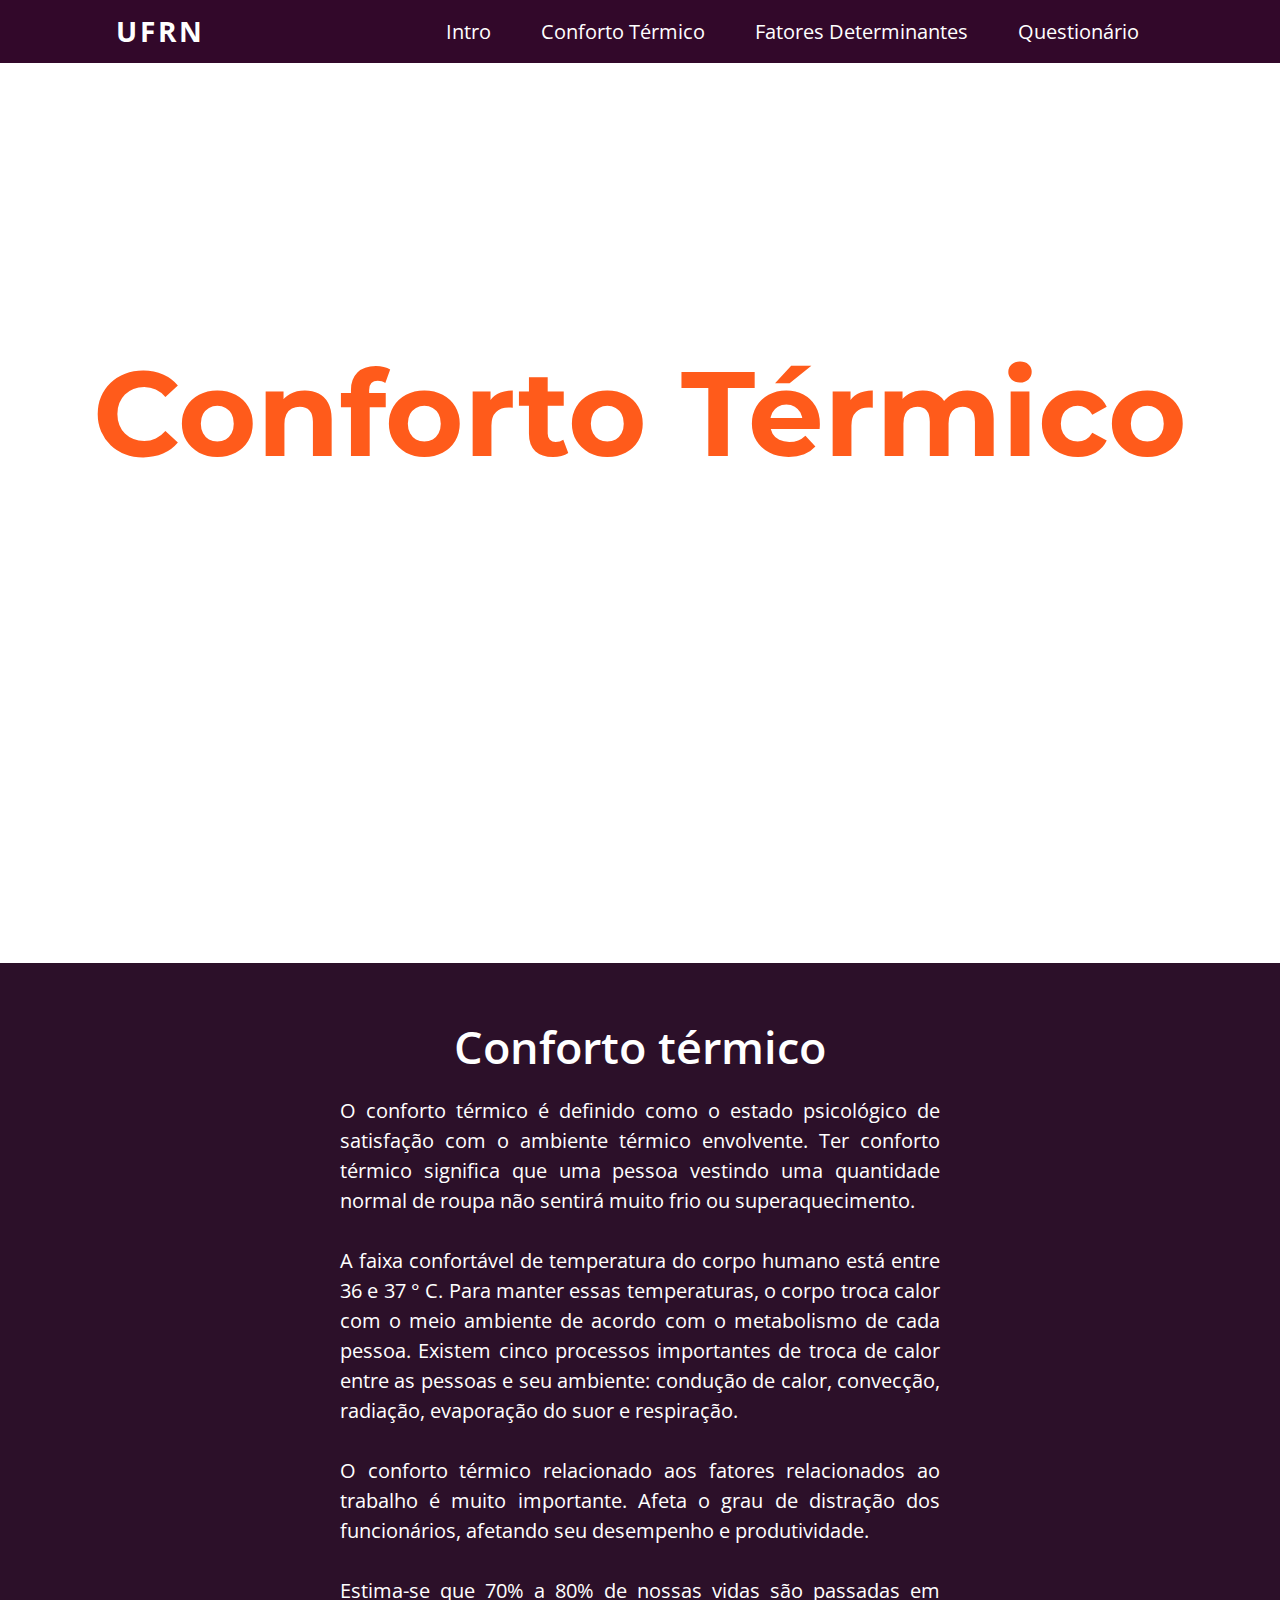
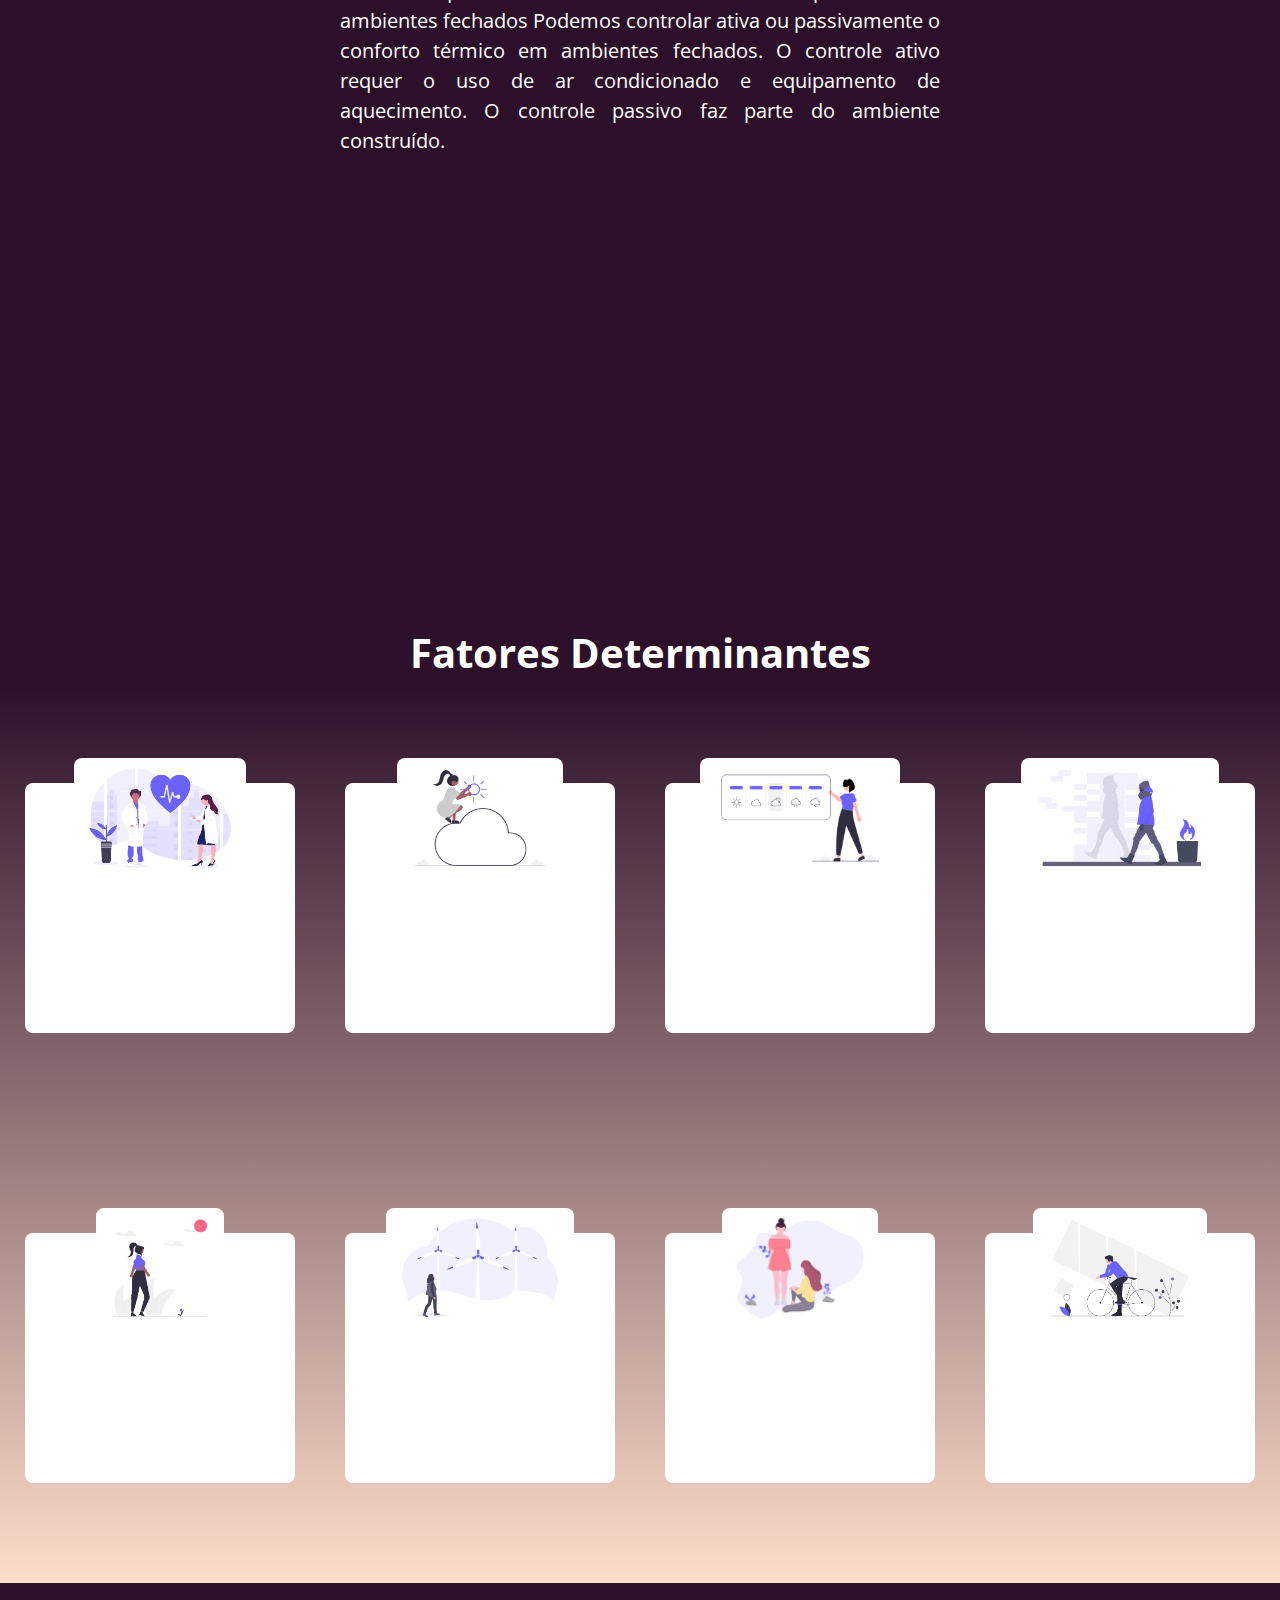
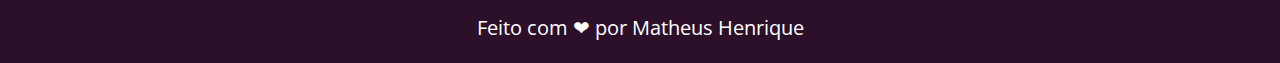
<file: index.html>
<!DOCTYPE html>
<html lang="PT-br">

<head>
    <meta charset="UTF-8">
    <meta http-equiv="X-UA-Compatible" content="IE=edge">
    <meta name="viewport" content="width=device-width, initial-scale=1.0">
    <title>Conforto Térmico</title>
    <link rel="preconnect" href="https://fonts.googleapis.com">
    <link rel="preconnect" href="https://fonts.gstatic.com" crossorigin>
    <link
            href="https://fonts.googleapis.com/css2?family=Montserrat:wght@900&family=Open+Sans:ital,wght@0,400;0,700;1,400&display=swap"
            rel="stylesheet">
    <link rel="stylesheet" href="/styles.css">

</head>

<body class="bg.png">
<nav>
    <a id="logo" href="/">UFRN</a>
    <div class="mobile-menu">
        <div class="line1"></div>
        <div class="line2"></div>
        <div class="line3"></div>
    </div>
    <ul class="layout-list">
        <li><a href="#intro">Intro</a></li>
        <li><a href="#confortoTer">Conforto Térmico</a></li>
        <li><a href="#cartoes">Fatores Determinantes</a></li>
        <li><a href="https://docs.google.com/forms/d/e/1FAIpQLSdrsIwB8OnoqWvyZc_BVTZDRlxgDA3BuiVXQ8JrOem12CsbLg/viewform?embedded=true">Questionário</a></li>
    </ul>
</nav>


<section id="intro">
    <h1>Conforto Térmico</h1>
</section>
<main>
    <section id="confortoTer" class="conforto-content">
        <div class="">
            <h2>Conforto térmico</h2>
            <p>O conforto térmico é definido como o estado psicológico de satisfação
                com o ambiente térmico envolvente. Ter conforto térmico significa que uma
                pessoa vestindo uma quantidade normal de roupa não sentirá muito frio ou superaquecimento.
                <br>
                <br>
                A faixa confortável de temperatura do corpo humano está entre 36 e 37 ° C. Para manter essas
                temperaturas, o corpo troca calor com o meio ambiente de acordo com o metabolismo de cada pessoa.
                Existem cinco processos importantes de troca de calor entre as pessoas e seu ambiente: condução de
                calor, convecção, radiação, evaporação do suor e respiração.
                <br>
                <br>
                O conforto térmico relacionado aos fatores relacionados ao trabalho é muito importante. Afeta o grau
                de distração dos funcionários, afetando seu desempenho e produtividade.
                <br>
                <br>
                Estima-se que 70% a 80% de nossas vidas são passadas em ambientes fechados Podemos controlar ativa
                ou
                passivamente o conforto térmico em ambientes fechados. O controle ativo requer o uso de ar
                condicionado
                e equipamento de aquecimento. O controle passivo faz parte do ambiente construído.
            </p>
        </div>
    </section>

    <section class="fatores">
        <h1>Fatores Determinantes</h1>
    </section>

    <section id="cartoes" class="card-container">


        <div class="card">
            <div class="imgCard">
                <img class="saude" src="/assets/saude.png" alt="saúde">
            </div>
            <div class="card-content">
                <h2>Saúde</h2>
                <p>Estado de espírito que expressa satisfação com o ambiente circundante.
                </p>
            </div>
        </div>

        <div class="card">
            <div class="imgCard">
                <img class="saude" src="/assets/temperature.png" alt="temperatura">
            </div>
            <div class="card-content">
                <h2>Temperatura</h2>
                <p>A temperatura do ar por meio de ar-condicionado ou a ventilação natural (21°c a 25°c).
                </p>
            </div>
        </div>

        <div class="card">
            <div class="imgCard">
                <img class="saude" src="/assets/umidade.png" alt="umidade">
            </div>
            <div class="card-content">
                <h2>Umidade</h2>
                <p>A umidade do ar confortável gira em torno de 40% a 60% de umidade relativa.
                </p>
            </div>
        </div>

        <div class="card">
            <div class="imgCard">
                <img class="saude" src="/assets/parede.png" alt="objetos">
            </div>
            <div class="card-content">
                <h2>Objetos</h2>
                <p>Paredes e objetos podem absorver calor, assim atingindo o seu conforto
                    térmico.
                </p>
            </div>
        </div>

        <div class="card">
            <div class="imgCard">
                <img class="saude" src="/assets/radiacao.png" alt="radiacao">
            </div>
            <div class="card-content">
                <h2>Radiação</h2>
                <p>É a troca de calor entre dois corpos por ondas eletromagnéticas.
                    (ex. seu corpo e o sol)
                </p>
            </div>
        </div>

        <div class="card">
            <div class="imgCard">
                <img class="saude" src="/assets/vento.png" alt="vento">
            </div>
            <div class="card-content">
                <h2>Vento</h2>
                <p>Com a ação do vento, você sente menos calor, velocidade do ar
                    foi aumentada e você consegue evaporar o suor.
                </p>
            </div>
        </div>

        <div class="card">
            <div class="imgCard">
                <img class="saude" src="/assets/roupas.png" alt="roupas">
            </div>
            <div class="card-content">
                <h2>Roupas</h2>
                <p>Usamos roupas conforme as estações do anos, adaptamos as vestimentas
                    ao ambiente.
                </p>
            </div>
        </div>

        <div class="card">
            <div class="imgCard">
                <img class="saude" src="/assets/atividades.png" alt="atividades">
            </div>
            <div class="card-content">
                <h2>Atividades</h2>
                <p>A quantidade de calor que você vai gerar dependendo da atividade que você
                    estiver exercendo.
                </p>
            </div>
        </div>
    </section>
    <footer id='footer' class="footer">
        <a href="">Feito com <span class="heart">❤</span> por Matheus Henrique</a>
    </footer>
</main>
<script src="/mobile-navbar.js"></script>
</body>

</html>
</file>
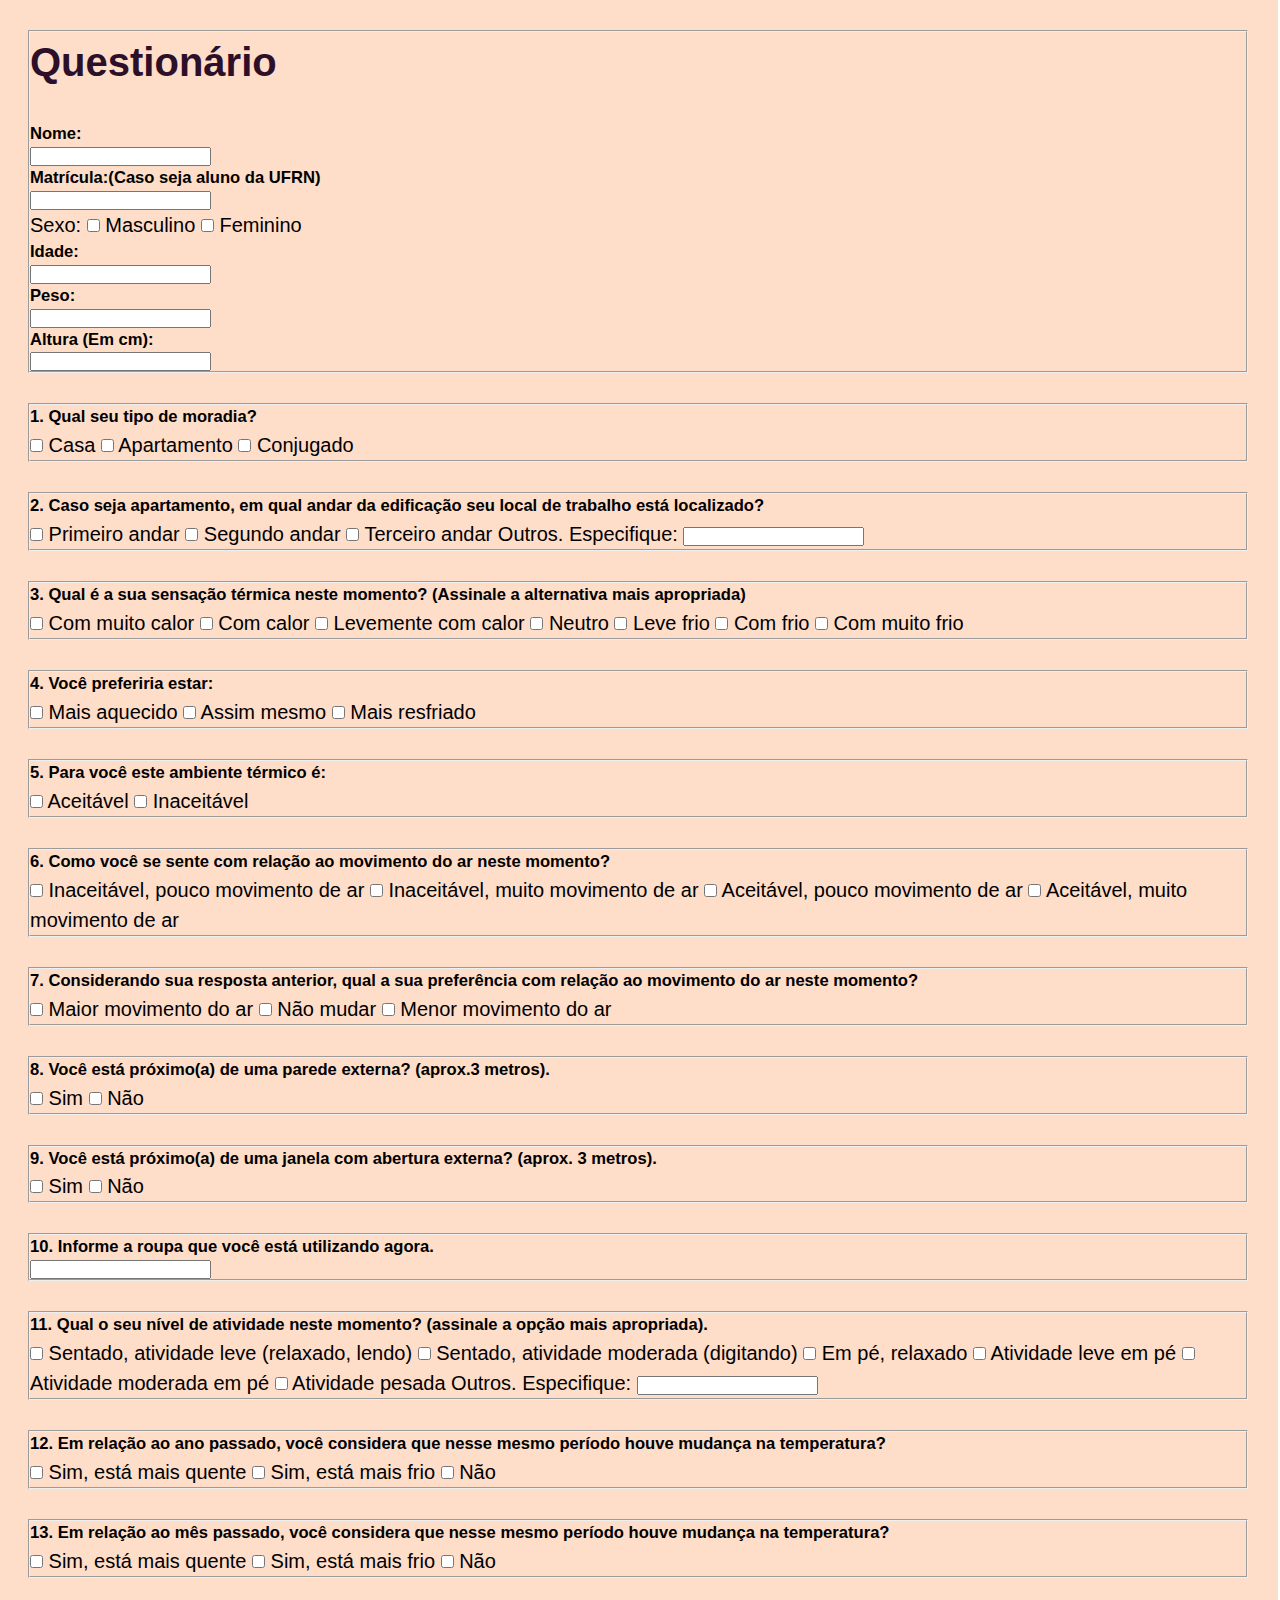
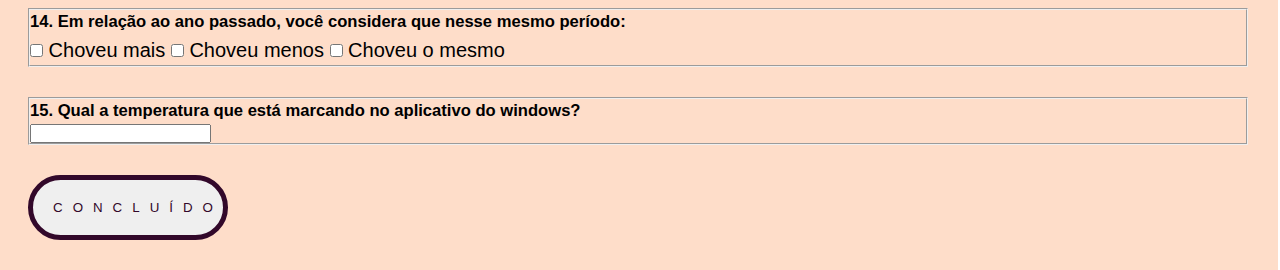
<file: questionario.html>
<html lang="en" xmlns:th="http://www.thymeleaf.org">
<head>
    <meta charset="UTF-8">
    <title>Questionário</title>
    <link rel="stylesheet" href="/styles.css">
</head>

<section class="formulario-container">
    <form method="post" th:object="${pet}" th:action="@{/salvar}">
        <fieldset class="grupo">
            <div>
                <h1>Questionário</h1>
                <br>
                <h5>Nome:</h5>
                <input type="text" name='nome' id="nome" th:field="*{nome}">
            </div>

            <div>
                <h5>Matrícula:(Caso seja aluno da UFRN)</h5>
                <input type="text" name="Matricula" id="Matricula" required>
            </div>

            <div>
                <label>Sexo:
                    <input type="checkbox" nome="Masculido" value="Masculino"th:field="*{sexo}"> Masculino
                </label>
                <label>
                    <input type="checkbox" nome="Feminino" value="Feminino"th:field="*{sexo}"> Feminino
                </label>
            </div>

            <div>
                <h5>Idade:</h5>
                <input type="text" name='idade' id="idade" th:field="*{idade}">
            </div>

            <div>
                <h5>Peso:</h5>
                <input type="text" name='peso' id="peso" th:field="*{peso}">
            </div>

            <div>
                <h5>Altura (Em cm):</h5>
                <input type="text" name='altura' id="altura" th:field="*{altura}">
            </div>
        </fieldset>
        <br>
        <fieldset>
            <div>
                <h5>1. Qual seu tipo de moradia?</h5>
                <input type="checkbox" name="casa" id="casa" value="casa" th:field="*{moradia}">
                <label for="casa">Casa</label>
                <input type="checkbox" name="apartamento" id="apartamento" value="apartamento" th:field="*{moradia}">
                <label for="apartamento">Apartamento</label>
                <input type="checkbox" name="conjugado" id="conjugado" value="conjugado" th:field="*{moradia}">
                <label for="conjugado">Conjugado</label>
            </div>
        </fieldset>
        <br>
        <fieldset>
            <div>
                <h5>2. Caso seja apartamento, em qual andar da edificação seu local de trabalho está localizado?</h5>
                <input type="checkbox" name="primeiro" id="primeiro" value="primeiro" th:field="*{andar}">
                <label for="primeiro">Primeiro andar</label>
                <input type="checkbox" name="segundo" id="segundo" value="segundo" th:field="*{andar}">
                <label for="segundo">Segundo andar</label>
                <input type="checkbox" name="terceiro" id="terceiro" value="terceiro" th:field="*{andar}">
                <label for="terceiro">Terceiro andar</label>
                <label for="nome">Outros. Especifique: </label>
                <input type="text" name='outros' id="outros" th:field="*{andar}">
            </div>
        </fieldset>
        <br>
        <fieldset>
            <div>
                <h5>3. Qual é a sua sensação térmica neste momento? (Assinale a alternativa mais apropriada)</h5>
                <input type="checkbox" name="muitoCalor" id="muitoCalor" value="muito Calor" th:field="*{sencacao}">
                <label for="muitoCalor">Com muito calor</label>
                <input type="checkbox" name="comCalor" id="comCalor" value="com Calor" th:field="*{sencacao}">
                <label for="comCalor">Com calor</label>
                <input type="checkbox" name="leveCalor" id="leveCalor" value="leve Calor" th:field="*{sencacao}">
                <label for="leveCalor">Levemente com calor</label>
                <input type="checkbox" name="neutro" id="neutro" value="neutro" th:field="*{sencacao}">
                <label for="neutro">Neutro</label>
                <input type="checkbox" name="leveFrio" id="leveFrio" value="leve Frio" th:field="*{sencacao}">
                <label for="leveFrio">Leve frio</label>
                <input type="checkbox" name="comFrio" id="comFrio" value="com Frio" th:field="*{sencacao}">
                <label for="comFrio">Com frio</label>
                <input type="checkbox" name="muitoFrio" id="muitoFrio" value="muito Frio" th:field="*{sencacao}">
                <label for="muitoFrio">Com muito frio</label>
            </div>
        </fieldset>
        <br>
        <fieldset>
            <div>
                <h5>4. Você preferiria estar:</h5>
                <input type="checkbox" name="maisAquecido" id="maisAquecido" value="mais Aquecido" th:field="*{preferencia}">
                <label for="maisAquecido">Mais aquecido</label>
                <input type="checkbox" name="assimMesmo" id="assimMesmo" value="assim Mesmo" th:field="*{preferencia}">
                <label for="assimMesmo">Assim mesmo</label>
                <input type="checkbox" name="maisResfriado" id="maisResfriado" value="mais Resfriado" th:field="*{preferencia}">
                <label for="maisResfriado">Mais resfriado</label>
            </div>
        </fieldset>
        <br>
        <fieldset>
            <div>
                <h5>5. Para você este ambiente térmico é:</h5>
                <input type="checkbox" name="aceitavel" id="aceitavel" value="aceitavel" th:field="*{ambiente}">
                <label for="aceitavel">Aceitável</label>
                <input type="checkbox" name="inaceitavel" id="inaceitavel" value="inaceitavel" th:field="*{ambiente}">
                <label for="inaceitavel">Inaceitável</label>
            </div>
        </fieldset>
        <br>
        <fieldset>
            <div>
                <h5>6. Como você se sente com relação ao movimento do ar neste momento?</h5>
                <input type="checkbox" name="inaceitavelPoucoAr" id="inaceitavelPoucoAr" value="inaceitavel Pouco Ar" th:field="*{movimentoAr}">
                <label for="inaceitavelPoucoAr">Inaceitável, pouco movimento de ar</label>
                <input type="checkbox" name="inaceitavelMuitoAr" id="inaceitavelMuitoAr" value="inaceitavel Muito Ar" th:field="*{movimentoAr}">
                <label for="inaceitavelMuitoAr">Inaceitável, muito movimento de ar</label>
                <input type="checkbox" name="aceitavelMuitoAr" id="aceitavelPoucoAr" value="aceitavel Muito Ar" th:field="*{movimentoAr}">
                <label for="aceitavelMuitoAr">Aceitável, pouco movimento de ar</label>
                <input type="checkbox" name="aceitavelMuitoAr" id="aceitavelMuitoAr" value="aceitavel Muito Ar" th:field="*{movimentoAr}">
                <label for="aceitavelMuitoAr">Aceitável, muito movimento de ar</label>
            </div>
        </fieldset>
        <br>
        <fieldset>
            <div>
                <h5>7. Considerando sua resposta anterior, qual a sua preferência com relação ao movimento do ar neste momento?</h5>
                <input type="checkbox" name="maiorMovimento" id="maiorMovimento" value="maior Movimento" th:field="*{estar}">
                <label for="maiorMovimento">Maior movimento do ar</label>
                <input type="checkbox" name="naoMudar" id="naoMudar" value="nao Mudar" th:field="*{estar}">
                <label for="naoMudar">Não mudar</label>
                <input type="checkbox" name="menorMovimento" id="menorMovimento" value="menor Movimento" th:field="*{estar}">
                <label for="menorMovimento">Menor movimento do ar</label>
            </div>
        </fieldset>
        <br>
        <fieldset>
            <div>
                <h5>8. Você está próximo(a) de uma parede externa? (aprox.3 metros).</h5>
                <input type="checkbox" name="sim8" id="sim8" value="sim8" th:field="*{parede}">
                <label for="sim8">Sim</label>
                <input type="checkbox" name="nao8" id="nao8" value="nao8" th:field="*{parede}">
                <label for="nao8">Não</label>
            </div>
        </fieldset>
        <br>
        <fieldset>
            <div>
                <h5>9. Você está próximo(a) de uma janela com abertura externa? (aprox. 3 metros).</h5>
                <input type="checkbox" name="sim9" id="sim9" value="sim9" th:field="*{janela}">
                <label for="sim9">Sim</label>
                <input type="checkbox" name="nao9" id="nao9" value="nao9" th:field="*{janela}">
                <label for="nao9">Não</label>
            </div>
        </fieldset>
        <br>
        <fieldset>
            <div>
                <h5>10. Informe a roupa que você está utilizando agora.</h5>
                <input type="text" name='roupa' id="roupa" th:field="*{roupa}">
            </div>
        </fieldset>
        <br>
        <fieldset>
            <div>
                <h5>11. Qual o seu nível de atividade neste momento? (assinale a opção mais apropriada).</h5>
                <input type="checkbox" name="sentadoLeve" id="sentadoLeve" value="sentado Leve" th:field="*{atividade}">
                <label for="sentadoLeve">Sentado, atividade leve (relaxado, lendo)</label>
                <input type="checkbox" name="sentadoModerada" id="sentadoModerada" value="sentado Moderada" th:field="*{atividade}">
                <label for="sentadoModerada">Sentado, atividade moderada (digitando)</label>
                <input type="checkbox" name="emPe" id="emPe" value="em Pe" th:field="*{atividade}">
                <label for="emPe">Em pé, relaxado</label>
                <input type="checkbox" name="levePe" id="levePe" value="leve Pe" th:field="*{atividade}">
                <label for="levePe">Atividade leve em pé</label>
                <input type="checkbox" name="moderadaPe" id="moderadaPe" value="moderada Pe" th:field="*{atividade}">
                <label for="moderadaPe">Atividade moderada em pé</label>
                <input type="checkbox" name="atvPesada" id="atvPesada" value="atv Pesada" th:field="*{atividade}">
                <label for="atvPesada">Atividade pesada</label>
                <label for="nome">Outros. Especifique: </label>
                <input type="text" name='outros1' id="outros 1" th:field="*{atividade}">
            </div>
        </fieldset>
        <br>
        <fieldset>
            <div>
                <h5>12. Em relação ao ano passado, você considera que nesse mesmo período houve mudança na temperatura?</h5>
                <input type="checkbox" name="simQuente12" id="simQuente12" value="sim Quente12" th:field="*{anoPassado}">
                <label for="simQuente12">Sim, está mais quente</label>
                <input type="checkbox" name="simFrio12" id="simFrio12" value="sim Frio12" th:field="*{anoPassado}">
                <label for="simFrio12">Sim, está mais frio</label>
                <input type="checkbox" name="nao12" id="nao12" value="nao 12" th:field="*{anoPassado}">
                <label for="nao12">Não</label>
            </div>
        </fieldset>
        <br>
        <fieldset>
            <div>
                <h5>13. Em relação ao mês passado, você considera que nesse mesmo período houve mudança na temperatura?</h5>
                <input type="checkbox" name="simQuente13" id="simQuente13" value="sim Quente13" th:field="*{mesPassado}">
                <label for="simQuente13">Sim, está mais quente</label>
                <input type="checkbox" name="simFrio13" id="simFrio13" value="sim Frio13" th:field="*{mesPassado}">
                <label for="simFrio13">Sim, está mais frio</label>
                <input type="checkbox" name="nao13" id="nao13" value="nao13" th:field="*{mesPassado}">
                <label for="nao12">Não</label>
            </div>
        </fieldset>
        <br>
        <fieldset>
            <div>
                <h5>14. Em relação ao ano passado, você considera que nesse mesmo período:</h5>
                <input type="checkbox" name="choveuMais" id="choveuMais" value="choveu Mais" th:field="*{mesmoPeriodo}">
                <label for="choveuMais">Choveu mais</label>
                <input type="checkbox" name="choveuMenos" id="choveuMenos" value="choveu Menos" th:field="*{mesmoPeriodo}">
                <label for="choveuMenos">Choveu menos</label>
                <input type="checkbox" name="choveuMesmo" id="choveuMesmo" value="choveu Mesmo" th:field="*{mesmoPeriodo}">
                <label for="choveuMesmo">Choveu o mesmo</label>
            </div>
        </fieldset>
        <br>
        <fieldset>
            <div>
                <h5>15. Qual a temperatura que está marcando no aplicativo do windows?</h5>
                <input type="text" name='windows' id="windows" th:field="*{temperaturaWindows}">
            </div>
        </fieldset>
        <br>
        <button class="botaoConcluido" type="submit">Concluído</button>
    </form>
</section>
</html>
</file>
<file: styles.css>
/*vatiaveis globais*/
:root{
    --white-color: #ffffff;
    --primary-color: #2c1029;
    --secondary-color: #ff5b1b;
    --gap: 3rem;
}

*{
    margin: 0;
    padding: 0;
    outline: 0;
    box-sizing: border-box;
}

html{
    font-size: 62.5%;
    scroll-behavior: smooth;
}

/*fontes que vão ficar no body*/
body{
    font-family: 'Open Sans', sans-serif;
    font-size: 2rem;
    line-height: 1.5;
}
/*Estilização da Nav  */

nav{
    width: 100%;
    display: flex;
    justify-content: space-around;
    align-items: center;
    background: #32082a;
    height: 7vh;
    padding: 0.25rem 0.75rem;
}

nav a{
    color: var(--white-color);
    text-decoration: none;
    transition: 0.3s;
}

nav #logo {
    font-size: 2.75rem;
    font-weight: 700;
    letter-spacing: 0.3rem;
}

nav a:hover{
    opacity: 0.7;
}

nav .layout-list{
    list-style: none;

    display: flex;
    justify-content: center;
    flex-direction: row;
    align-items: flex-start;
}

nav .layout-list li{
    margin-left: 2.5rem;
    margin-right: 2.5rem;
}

nav .layout-list li a {
    text-decoration: none;
}

nav .layout-list.active{
    transform: translateX(0);
}

nav .mobile-menu{
    display: none;
    cursor: pointer;
}

nav .mobile-menu div{
    width: 3.2rem;
    height: 0.2rem;
    background: #ffffff;
    margin: 0.8rem;
    transition: 0.3s;
}

nav .mobile-menu.active .line1{
    transform: rotate(-45deg) translate(-8px, 8px);
}

nav .mobile-menu.active .line2{
    opacity: 0;
}

nav .mobile-menu.active .line3{
    transform: rotate(45deg) translate(-5px, -7px);
}

/*Background da Intro*/

#intro {
    width: 100%;
    height: 100vh;

    display: flex;
    justify-content: center;
    align-items: center;
    flex-direction: column;

    background-image: url("https://images8.alphacoders.com/679/679478.jpg");
    background-size: cover;
    background-position: center;
    background-clip: border-box;
    background-repeat: no-repeat;
    background-attachment: fixed;
}

#intro h1{
    margin-bottom: 20rem;

    font-family: 'Montserrat', sans-serif;
    font-size: 12rem;
    color: var(--secondary-color);
}

/*Conforto termico*/

.conforto-content{
    height: 100vh;
    width: 100%;

    background: var(--primary-color);
}

.conforto-content div {
    max-width: 60rem;
    margin: 0 auto;

    padding-top: 5rem;

    color: var(--white-color);
}

.conforto-content div h2 {
    text-align: center;
    font-weight: 600;
    font-size: 4.5rem;

    padding-bottom: 1.5rem;
}

.conforto-content div p {
    text-align: justify;
}

.fatores {
    width: 100%;
    text-align: center;
    color: var(--white-color);
    background: var(--primary-color);
}

/*cards*/

.card-container {

    position: relative;

    width: 100%;
    height: 100vh;

    display: grid;

    grid-template-rows: repeat(2, 1fr);
    grid-template-columns: repeat(4, 1fr);
    align-items: center;
    place-items: center;

    background-image: linear-gradient(180deg, #2c1029, #feddc9);
    background-size: cover;
    background-clip: padding-box;
    background-position: top;
}

.card-container .card{
    width: 37rem;
    height: 21.5rem;

    align-self: center;

    position: relative;

    background: #ffffff;

    display: flex;
    align-items: center;
    justify-content: flex-start;
    flex-direction: column;

    border-radius: 8px;

    transition: 0.3s ease-in-out;
}

.card-container .card:hover{
    height: 42rem;
}

.card-container .card .imgCard{
    position: relative;

    width: 26rem;
    height: 26rem;

    display: flex;
    align-items: center;
    justify-content: center;
    flex-direction: row;
}

.card-container .card .imgCard img{
    position: absolute;
    top: -25px;

    max-width: 250px;
    height: 150px;
    border-radius: 8px;
}

.card-container .card .card-content{
    margin-top: -12rem;
    padding: 1rem 1.5rem;
    text-align: center;
    color: #212121;
    visibility: hidden;
    opacity: 0;
    transition: 0.3s ease-in-out;
}

.card-container .card:hover .card-content{
    visibility: visible;
    opacity: 1;
    margin-top: -4rem;
    transition-delay: 0.3s;
}


footer {
    position: static;
    bottom: 0;
    width: 100%;
    height: 8rem;
    padding: 3rem;
    background-color: var(--primary-color);
    text-align: center;
}

footer a {
    text-decoration: none;
    color: var(--white-color);
}

/*Formulário*/

.formulario-container{
    position: relative;
    width: 100%;
    display: flex;
    justify-content: center;
    align-items: center;
    flex-wrap: wrap;
    padding: 3rem;
    background: #feddc9;
}

.formulario-container h1{
    color: var(--primary-color);
}

.formulario-container{
    float: right;
    margin-right: 0.2rem;
}

.botaoConcluido{
    position: relative;
    width: 20rem;
    padding: 2rem;
    color: #32082a;
    font-family:'Segoe UI', Tahoma, Geneva, Verdana, sans-serif;
    font-weight: 400;
    border: 5px solid #32082a;
    text-transform: uppercase;
    letter-spacing: 1rem;
    cursor: pointer;
    border-radius: 10rem;
    transition: 1.5s;
}

.botaoConcluido:hover{
    box-shadow: 0 0px 20px 0 #32082a inset, 0 5px 10px 0 #32082a,
    0 0px 20px 0 #32082a inset, 0 5px 10px 0 #32082a;
    text-shadow: 0 0 5px #32082a, 0 0 5px #32082a;
}

@media (max-width: 1300px) {
    .conforto-content {
        height: 140vh;
    }

    .card-container .card {
        width: 27rem;
        height: 25rem;
    }

    .card-container .card:hover{
        height: 37rem;
    }

    .card-container .card .imgCard img{
        max-width: 200px;
        height: 120px;
    }

    .card-container .card .card-content{
        margin-top: -5rem;
        padding: 0.5rem 1rem;
        font-size: 1.5rem;
    }

    footer a{
        height: 6rem;
    }
}

@media (max-width: 1024px) {

    #intro h1{
        margin-bottom: 23rem;
        font-size: 10rem;
    }

    .card-container {
        height: 220vh;

        grid-template-rows: repeat(4, 1fr);
        grid-template-columns: repeat(2, 1fr);
    }

    .card-container .card {
        width: 26rem;
        height: 17rem;
    }

    .card-container .card:hover{
        height: 25rem;
    }

    .card-container .card .imgCard img{
        max-width: 200px;
        height: 150px;
    }

    .card-container .card .card-content{
        margin-top: -0.5rem;
        padding: 0.15rem 0.75rem;
        font-size: 1.5rem;
    }
}

@media (max-width: 770px) {
    nav .layout-list li{
        font-size: 1.5rem;
    }

    #intro h1{
        margin-bottom: 23rem;
        font-size: 7rem;
    }

}

@media (max-width: 550px) {
    body{
        overflow-x: hidden;
    }

    nav {
        position: fixed;
    }

    nav .layout-list {
        z-index: 2;
        position: absolute;
        top: 5vh;
        right: 0;
        width: 50vw;
        height: 95vh;
        background: #32082a;
        flex-direction: column;
        align-items: center;
        justify-content: space-around;
        transform: translateX(100%);
        transition: transform 0.3s ease-in;
    }

    nav .layout-list li{
        margin: 0;
        opacity: 0;
    }

    nav .layout-list li a {
        font-size: 1.75rem;
    }

    nav .mobile-menu{
        display: block;
    }

    #intro h1{
        margin-bottom: 20rem;
        font-size: 5rem;
    }

    .conforto-content div {
        max-width: 90%;
    }

    .conforto-content div h2 {
        font-size: 4rem;
    }

    .conforto-content div p {
        font-size: 1.5rem;
    }

    .card-container .card {
        width: 20rem;
        height: 17rem;
    }

    .card-container .card .imgCard img{
        max-width: 180px;
        height: 130px;
    }

    .card-container .card .card-content{
        margin-top: -0.5rem;
        padding: 0.15rem 0.5rem;
        font-size: 1.25rem;
    }
}

@media (max-width: 450px) {
    nav .layout-list li a {
        text-align: center;
        font-size: 1.5rem;
    }

    #intro h1{
        margin-bottom: 15rem;
        font-size: 3rem;
    }

    .conforto-content {
        height: 170vh;
    }

    .card-container {
        height: 350vh;

        grid-template-columns: repeat(1, 1fr);
        grid-template-rows: repeat(8, 1fr);
    }

    .card-container .card {
        width: 25rem;
        height: 17rem;
    }

    .card-container .card:hover {
        height: 22rem;
    }

    .card-container .card .imgCard img{
        max-width: 200px;
        height: 120px;
    }

    .card-container .card .card-content{
        margin-top: -1.5rem;
        padding: 0.5rem 0.75rem;
        font-size: 1.5rem;
    }

    footer {
        font-size: 1.5rem;
    }
}

@keyframes layoutLinkFade{
    from{
        opacity: 0;
        transform: translateX(50px);
    }
    to{
        opacity: 1;
        transform: translateX(0);
    }
}
</file>
